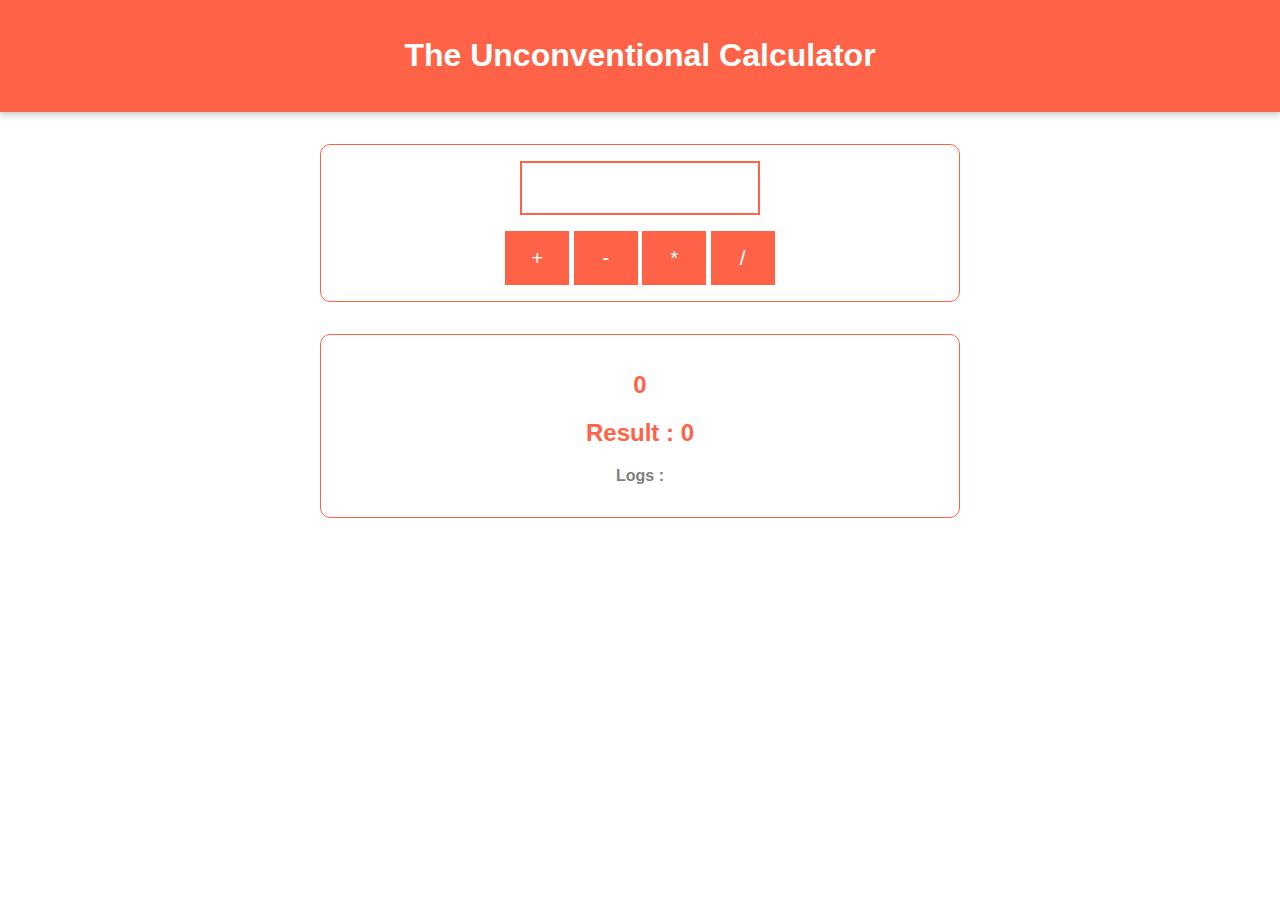
<file: 1.Calculator/index.html>
<!DOCTYPE html>
<html lang="en">
<head>
    <meta charset="UTF-8">
    <meta http-equiv="X-UA-Compatible" content="IE=edge">
    <meta name="viewport" content="width=device-width, initial-scale=1.0">
    <title>Calculator</title>
    <link rel="stylesheet" href="assets/style/app.css">
    <script src="assets/scripts/vendor.js" defer></script>
    <script src="assets/scripts/app.js" defer></script>
</head>
<body>
    <header>
        <h1>The Unconventional Calculator</h1>
    </header>

    <section id="calculator">
        <input type="number" id="input-mumber" />
        <div id='calc-actions'>
            <button type="button" id="btn-add">+</button>
            <button type="button" id="btn-subtract">-</button>
            <button type="button" id="btn-multiply">*</button>
            <button type="button" id="btn-divide">/</button>
        </div>
    </section>
    <section id="result">
        <h2 id="current-calculation">0</h2>
        <h2>Result : <span id="current-result">0</span></h2>
        <h3 id="log">Logs : <span id="logs"></span></h3>
    </section>
</body>
</html>
</file>
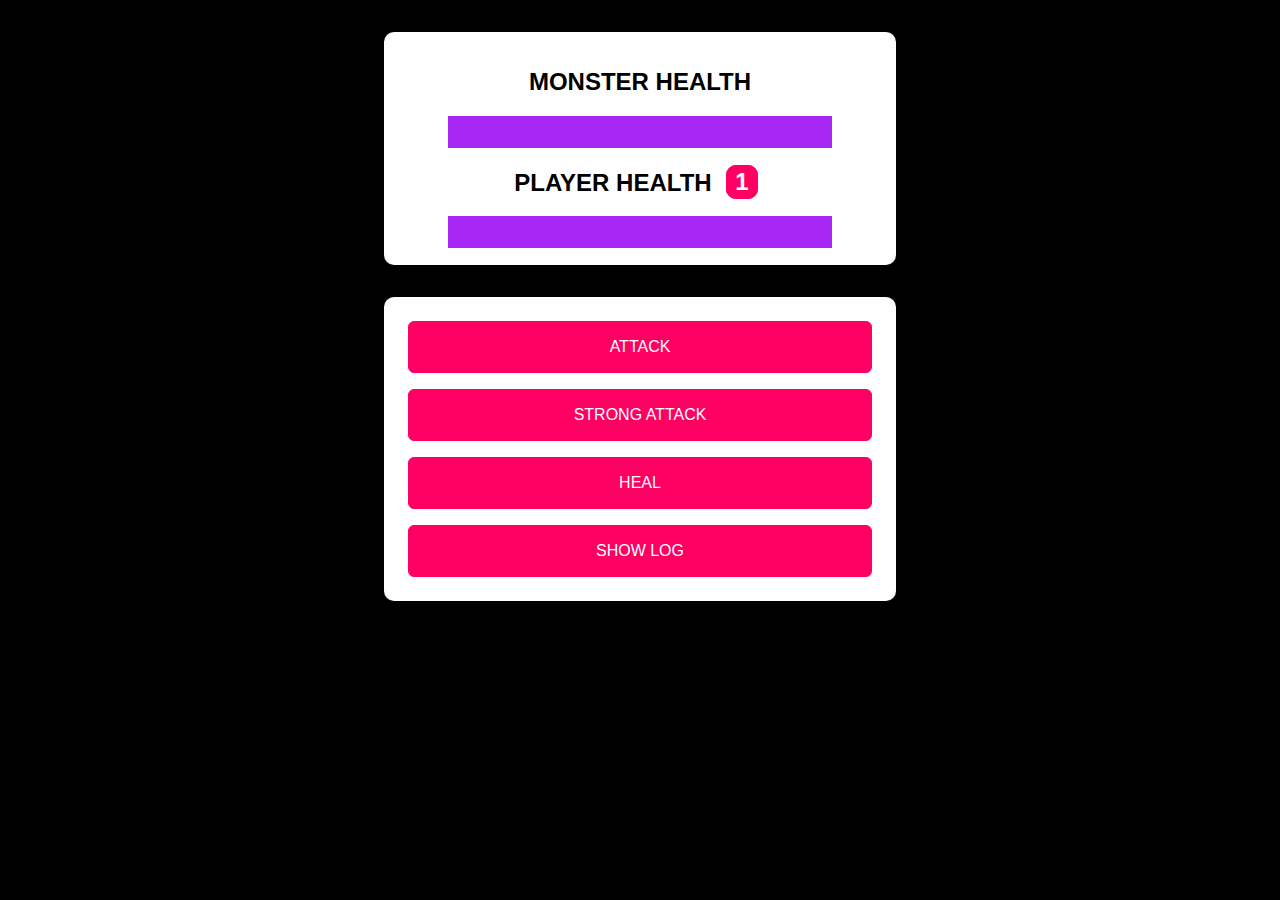
<file: 2.MonsterKiller/index.html>
<!DOCTYPE html>
<html lang="en">
<head>
    <meta charset="UTF-8">
    <meta http-equiv="X-UA-Compatible" content="IE=edge">
    <meta name="viewport" content="width=device-width, initial-scale=1.0">
    <title>Monster Killer</title>
    <link rel="stylesheet" href="assets/styles/app.css">
    <script src="assets/scripts/vender.js" defer></script>
    <script src="assets/scripts/app.js" defer></script>
</head>
<body>
    <div id="backdrop"></div>
    <div id="logs" class="card">
        <ul id="log-list"></ul>
    </div>
    <section id="health-levels">
        <h2>MONSTER HEALTH</h2>
        <progress id="monster-health" max="100" value="100">100%</progress>
        <h2>PLAYER HEALTH <span id="bonus-life">1</span></h2>
        <progress id="player-health" max="100" value="100">100%</progress>
    </section>
    <section id="controls">
        <button id="attack-btn">ATTACK</button>
        <button id="strong-attack-btn">STRONG ATTACK</button>
        <button id="heal-btn">HEAL</button>
        <button id="log-btn">SHOW LOG</button>
    </section>
</body>
</html>
</file>
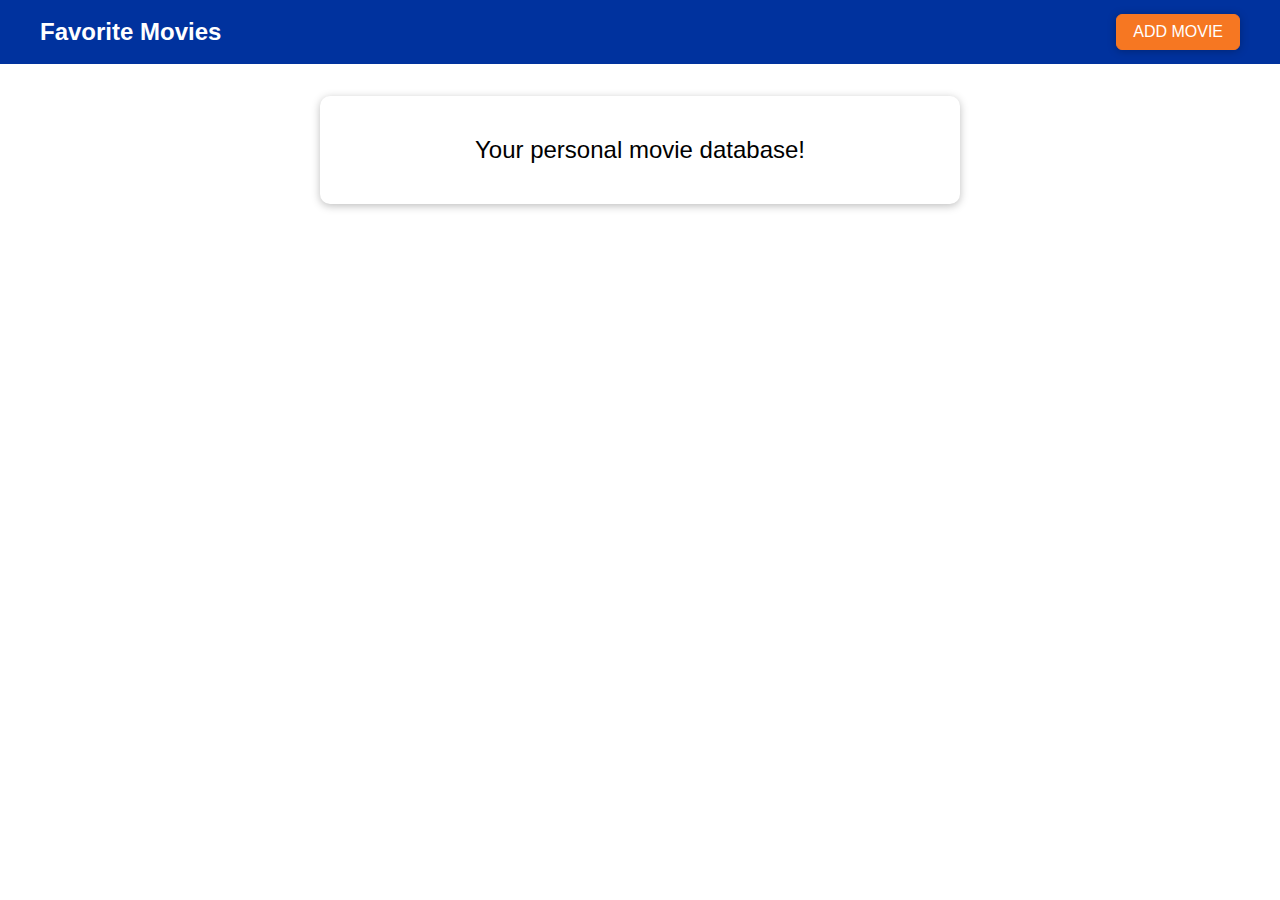
<file: 3.MovieList/index.html>
<!DOCTYPE html>
<html lang="en">
<head>
    <meta charset="UTF-8">
    <meta http-equiv="X-UA-Compatible" content="IE=edge">
    <meta name="viewport" content="width=device-width, initial-scale=1.0">
    <link rel="stylesheet" href="assets/style/app.css">
    <script src="assets/scripts/app.js" defer></script>
    <title>Favorite Movies</title>
</head>
<body>
    <div id="backdrop"></div>
    <div class="modal" id="add-modal">
        <div class="modal-content">
            <label for="title">Movie Title</label>
            <input type="text" name="title" id="title">
            <label for="image-url">Image URL</label>
            <input type="text" name="image-url" id="image-url">
            <label for="rating">Your Rating</label>
            <input type="number" min="1" max="10" name="rating" id="rating" step="1">
        </div>

        <div class="modal-actions">
            <button class="btn btn--passive">Cancle</button>
            <button class="btn btn--success">Add</button>
        </div>

    </div>

    <div class="modal" id="delete-modal">
        <h2 class="modal-title">Are you sure?</h2>
        <p class="modal-content">Are you sure you want to delete this item? This action can't be made undone!</p>
        <div class="modal-actions">
            <button  class="btn btn--passive">No (Cancle)</button>
            <button class="btn btn--danger">Yes</button>
        </div>
    </div>

    <header>
        <h1>Favorite Movies</h1>
        <button>ADD MOVIE</button>
    </header>

    <main>
        <section id="entry-text" class="card">
          <p>Your personal movie database!</p>
        </section>
        <ul id="movie-list"></ul>
    </main>
    
</body>
</html>
</file>
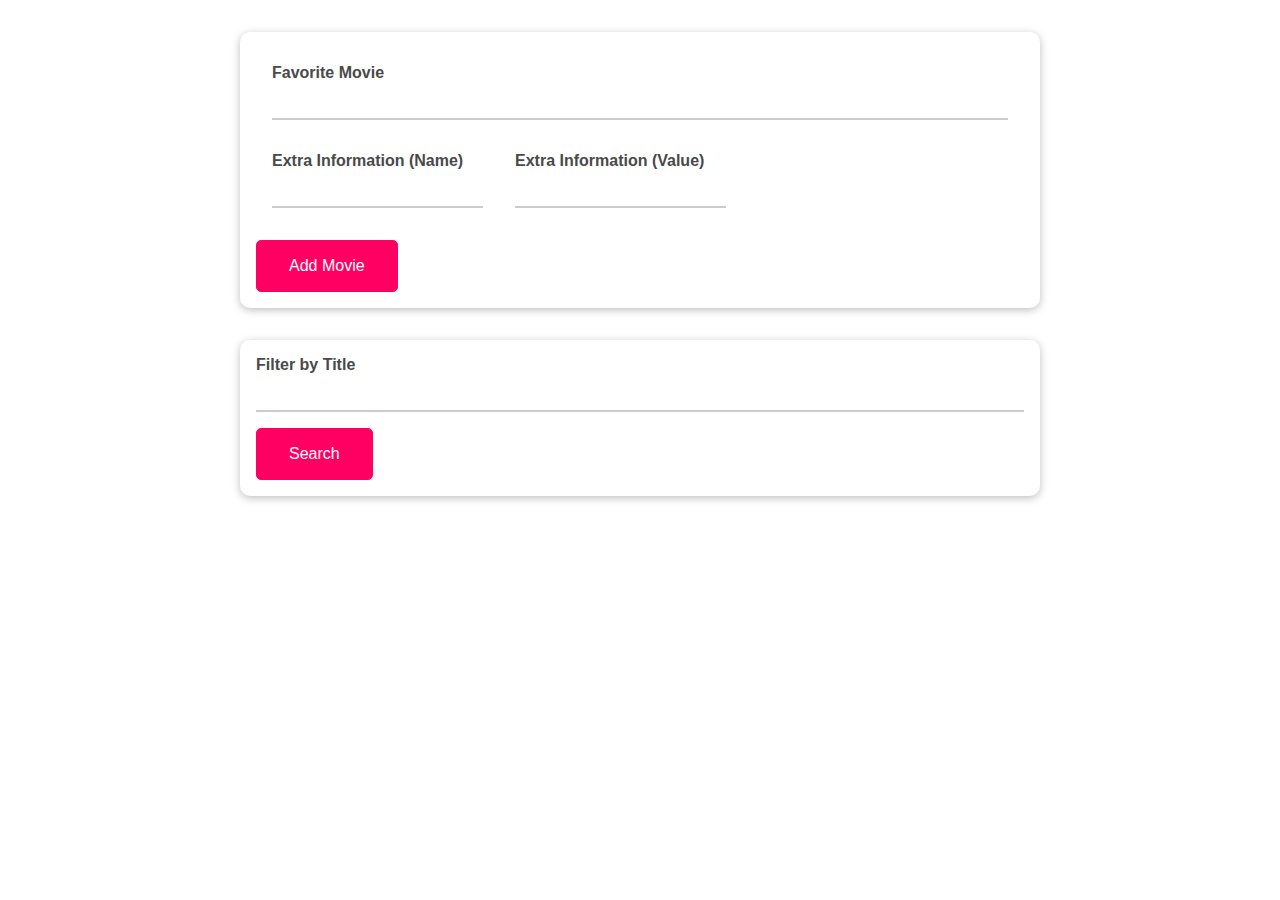
<file: 4.AddMovieAndSearch/index.html>
<!DOCTYPE html>
<html lang="en">
<head>
    <meta charset="UTF-8">
    <meta http-equiv="X-UA-Compatible" content="IE=edge">
    <meta name="viewport" content="width=device-width, initial-scale=1.0">
    <title>Create Movie and search</title>
    <link rel="stylesheet" href="assets/style/app.css">
    <script src="assets/scripts/app.js" defer></script>
</head>
<body>
    <section id="user-input" class="card">
        <div class="control">
            <label for="title">Favorite Movie</label>
            <input id="title" type="text">
        </div>
        <div class="inline-controls">
            <div  class="control">
                <label for="extra-name">Extra Information (Name)</label>
                <input type="text" id="extra-name" />
            </div>
            <div class="control">
                <label for="extra-value">Extra Information (Value)</label>
                <input type="text" id="extra-value" />
            </div>
        </div>
        <button id="add-movie-btn">Add Movie</button>
    </section>



    <section id="filter" class="card">
        <label for="filter-title">Filter by Title</label>
        <input type="text" id="filter-title" />
        <button id="search-btn">Search</button>
    </section>



    <ul id="movie-list" class="card"></ul>
</body>
</html>
</file>
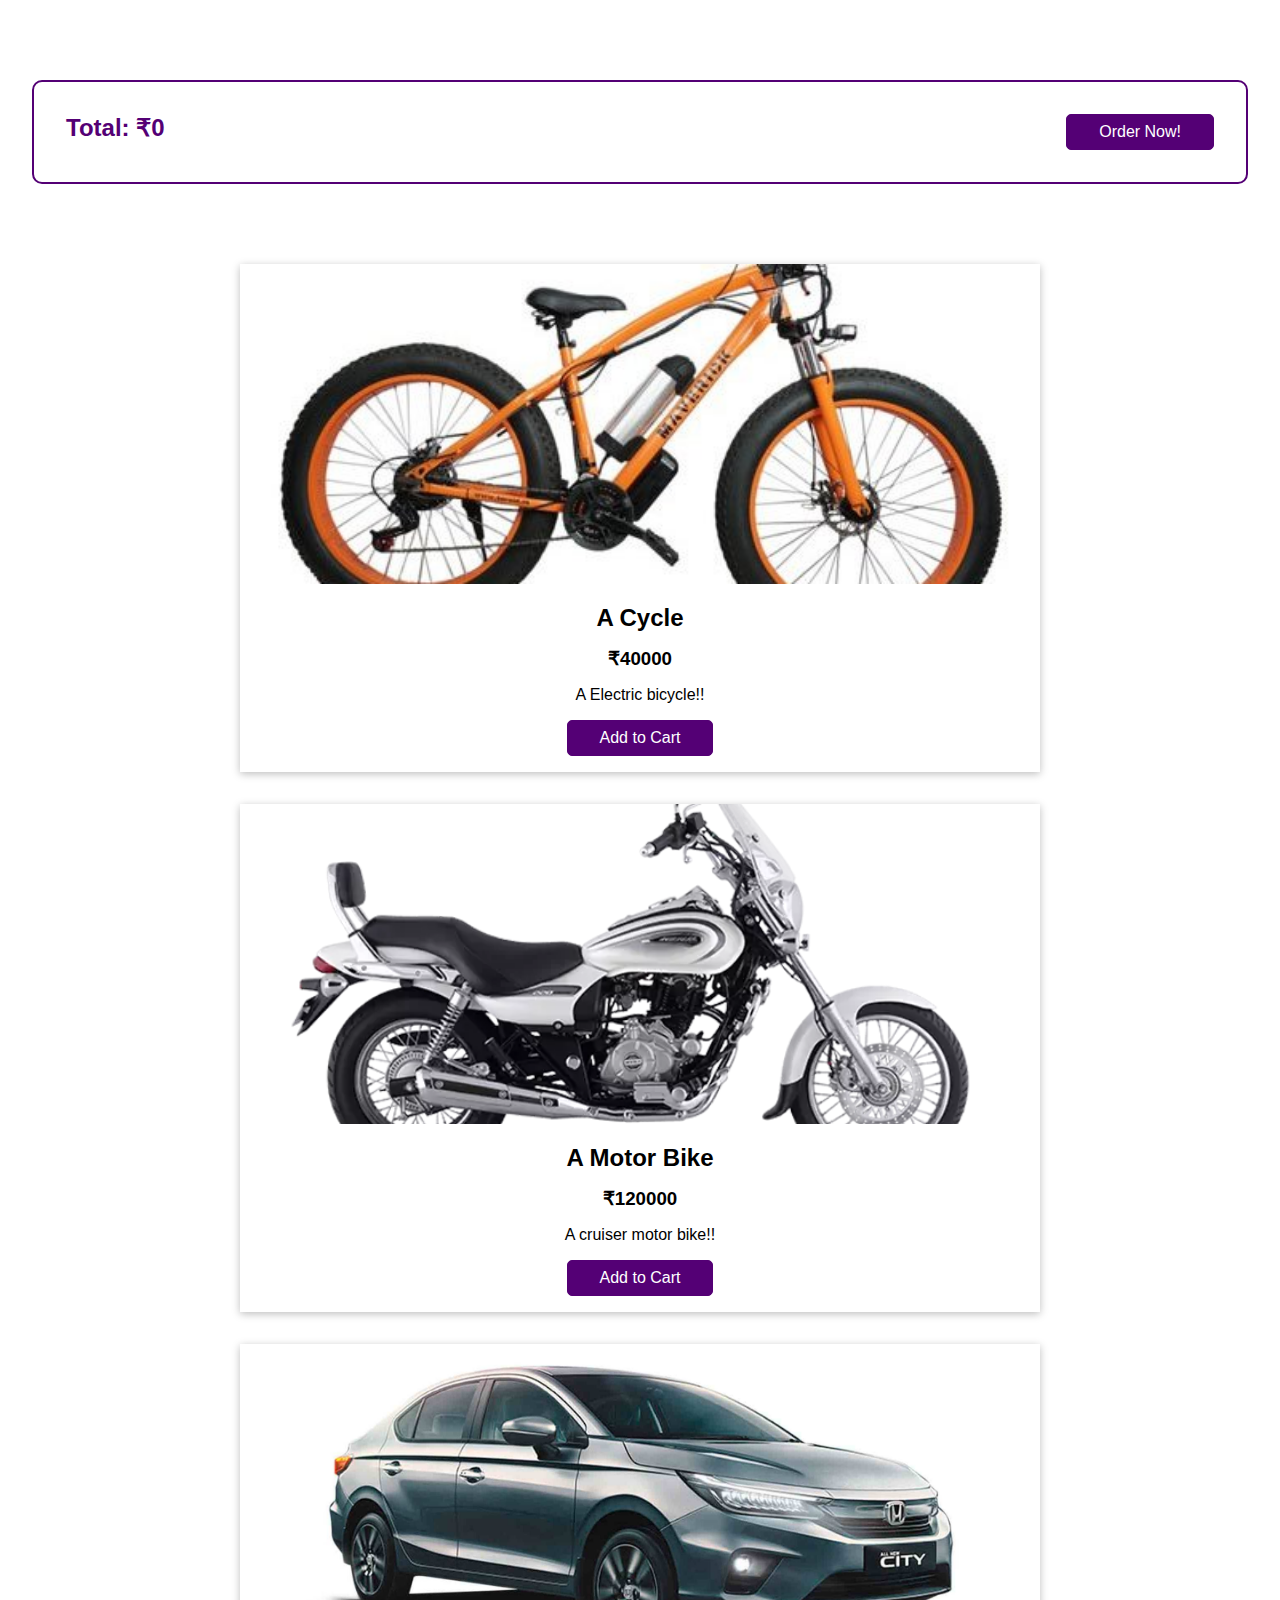
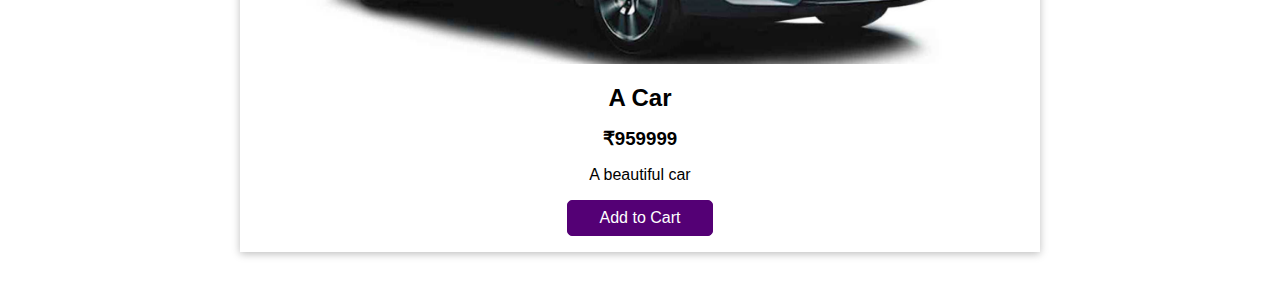
<file: 5.ShopingCart/index.html>
<!DOCTYPE html>
<html lang="en">
<head>
    <meta charset="UTF-8">
    <meta http-equiv="X-UA-Compatible" content="IE=edge">
    <meta name="viewport" content="width=device-width, initial-scale=1.0">
    <title>Shoping Cart</title>
    <link rel="stylesheet" href="assets/styles/app.css">
    <script src="assets/scripts/app.js" defer></script>
</head>
<body>
    <div id="app"></div>
</body>
</html>
</file>
<file: 1.Calculator/assets/style/app.css>
* {
    box-sizing: border-box;
}

html {
    font-family: sans-serif;
}

body {
    margin: 0;
}

header {
    color: white;
    background: tomato;
    text-align: center;
    width: 100%;
    padding: 1rem;
    box-shadow: 0 2px 8px rgba(0, 0, 0, 0.26);
}

#calculator,
#result {
    width: 40rem;
    margin: 2rem auto;
    border: 1px solid tomato;
    border-radius: 10px;
    padding: 1rem;
    color: tomato;
    text-align: center;
    max-width: 90%;
}

#input-mumber{
    font-size: 2.5rem;
    width: 15rem;
    padding: 0.15rem;
    margin: auto;
    display: block;
    color: tomato;
    border: 2px solid tomato;
}

#calculator input:focus {
    outline: none;
  }

 #calculator button{
     background: tomato;
     color: white;
     border: 1px solid tomato;
     padding: 0.9rem;
     cursor: pointer;
     font-size: 1.3rem;
 } 

 #calculator button:focus {
    outline: none;
  }

  #calculator button:hover,
  #calculator button:active{
      background: black;
      border-color: black;
  }

  #calc-actions button {
    width: 4rem;
  }
  
  #calc-actions {
    margin-top: 1rem;
    text-align: center;
  }

  #logs,
  #log {
      font-size: 1rem;
      color: gray;
  }
</file>
<file: 2.MonsterKiller/assets/styles/app.css>
html {
    font-family: sans-serif;
}
body {
    background: black;
}
h2 {
    font-size: 1.5rem;
}

progress {
    -webkit-appearance: none;
    -moz-appearance: none;
    appearance: none;
    width: 80%;
    height: 2rem;
    color: #ff0062;
    border: 1px solid #a927f5;
}

progress[value]::-webkit-progress-bar,
progress[value] {
  background-color: #eee;
  box-shadow: 0 2px 5px rgba(0, 0, 0, 0.25) inset;
}

progress[value]::-webkit-progress-value {
  background-color: #a927f5;
  transition: all 0.2s ease-out;
}

progress[value]::-moz-progress-bar {
  background-color: #a927f5;
  transition: all 0.2s ease-out;
}

button {
    font: inherit;
    background: #ff0062;
    border: 1px solid #ff0062;
    color: white;
    padding: 1rem 2rem;
    border-radius: 6px;
    cursor: pointer;
    margin: 0.5rem;
  }

  button:focus {
    outline: none;
  }
  
  button:hover,
  button:active {
    background: #a927f5;
    border-color: #a927f5;
  }

  #health-levels,
#controls {
  margin: 2rem auto;
  width: 30rem;
  text-align: center;
  border-radius: 10px;
  padding: 1rem;
  box-shadow: 0 2px 8px rgba(0, 0, 0, 0.25);
  background: white;
}

#controls {
    display: flex;
    flex-direction: column;
  }

  #bonus-life{
    font-weight: bold;
    color: white;
    background: #ff0062;
    border: 1px solid #ff0062;
    padding: 0.15rem 0.5rem;
    border-radius: 10px;
    text-align: center;
    margin: 0 0.5rem;
  }
  
  #backdrop{
    position: fixed;
    width: 100%;
    height: 100vmax;
    top: 0;
    left: 0;
    background: rgba(0, 0, 0, 0.75);
    z-index: 10;
    pointer-events: none;
    display: none;
  }

  #backdrop.visible
  {
    display: block;
    pointer-events: all;
  }

  .card{
    background:white;
    border-radius: 10px;
    box-shadow: 0 2px 8px rgba(0, 0, 0, 0.26);
    display: none;
    z-index: 100;
    width: 70%;
    top: 9vh;
    left: 13%;
    position: relative;
	padding: 1rem;
	max-height: 25rem;
	overflow: scroll;
  }

  #logs.visible
  {
    display: block;
    pointer-events: all;
  }


  .log-element{
    box-shadow: 0 2px 8px rgba(0, 0, 0, 0.26);
    border-radius: 10px;
    display: flex;
    margin-left: auto;
    margin-right: auto;
    margin-top: 1rem;
    margin-bottom: 1rem;
    width: 100%;
    background: orange;
    text-align: center;
  }

  .log-element h4{
    text-align: center;
    color: #a927f5;
  }
</file>
<file: 3.MovieList/assets/style/app.css>
*{
    box-sizing: border-box;
}
html{
    font-family: sans-serif;
}
body{
    margin: 0;
}

button:focus{
    outline: none;
}
header{
    width: 100%;
    background: #00329e;
    height: 4rem;
    padding: 0 2.5rem;
    display: flex;
    align-items: center;
    justify-content: space-between;
}

header h1{
    margin: 0;
    color: white;
    font-size: 1.5rem;
}

header button{
    font: inherit;
    padding: 0.5rem 1rem;
    background: #f67722;
    border: 1px solid #f67722;
    color: white;
    border-radius: 6px;
    box-shadow: 0 1px 8px rgba(0, 0, 0, 0.26);
    cursor: pointer;
}

header button:hover,
header button:active{
    background: red;
    border-color: red;
    color: black;
}

label {
    font-weight: bold;
    margin: 0.5rem 0;
    color: #464646;
  }
  input {
    font: inherit;
    border: 1px solid #ccc;
    padding: 0.4rem 0.2rem;
    color: #383838;
  }

  input:focus {
    outline: none;
    background: #fff1c4;
  }

  .btn {
    font: inherit;
    padding: 0.5rem 1.5rem;
    border: 1px solid #00329e;
    background: #00329e;
    color: white;
    border-radius: 6px;
    box-shadow: 0 1px 8px rgba(0, 0, 0, 0.26);
    cursor: pointer;
    margin: 0 0.5rem;
  }

.btn:hover,
.btn:active {
  background: #f67722;
  border-color: #f67722;
}

.btn--passive {
    color: #00329e;
    background: transparent;
    border: none;
    box-shadow: none;
  }

.btn--passive:hover,
.btn--passive:active {
  background: #aec6f8;
}

.btn--danger {
    background: #d30808;
    color: white;
    border-color: #d30808;
  }
  
  .btn--danger:hover,
  .btn--danger:active {
    background: #ff3217;
    border-color: #ff3217;
  }

  .modal {
    position: fixed;
    z-index: 100;
    background: white;
    border-radius: 10px;
    width: 80%;
    top: 30vh;
    left: 10%;
    box-shadow: 0 2px 8px rgba(0, 0, 0, 0.26);
    display: none;
  }

  .modal.visible {
    display: block;
    animation: fade-slide-in 0.3s ease-out forwards;
  }

  .modal .modal-title {
    margin: 0;
    padding: 1rem;
    border-bottom: 1px solid #00329e;
    background: #00329e;
    color: white;
    border-radius: 10px 10px 0 0;
  }

  .modal .modal-content {
    padding: 1rem;
  }

  .modal .modal-actions {
    padding: 1rem;
    display: flex;
    justify-content: flex-end;
  }

  .movie-element {
    margin: 1rem 0;
    box-shadow: 0 2px 8px rgba(0, 0, 0, 0.26);
    border-radius: 10px;
    display: flex;
  }

.movie-element h2,
.movie-element p {
  font-size: 1.25rem;
  margin: 0;
}

.movie-element h2 {
    color: #383838;
    margin-bottom: 1rem;
  }

  .movie-element p {
    color: white;
    display: inline;
    background: #f67722;
    padding: 0.25rem 1rem;
    border-radius: 15px;
  }

  .movie-element__image {
    flex: 1;
    border-radius: 10px 0 0 10px;
    overflow: hidden;
  }

  .movie-element__image img {
    height: 100%;
    width: 100%;
    object-fit: cover;
  }

  .movie-element__info {
    flex: 2;
    padding: 1rem;
  }

  .card {
    background: white;
    border-radius: 10px;
    box-shadow: 0 2px 8px rgba(0, 0, 0, 0.26);
  }

  #entry-text {
    width: 40rem;
    margin: 2rem auto;
    max-width: 80%;
    padding: 1rem;
  }
  
  #entry-text p {
    font-size: 1.5rem;
    text-align: center;
  }

  #movie-list {
    list-style: none;
    width: 40rem;
    max-width: 90%;
    margin: 1rem auto;
    padding: 0;
  }

  #backdrop {
    position: fixed;
    width: 100%;
    height: 100vh;
    top: 0;
    left: 0;
    background: rgba(0, 0, 0, 0.75);
    z-index: 10;
    pointer-events: none;
    display: none;
  }

  #backdrop.visible {
    display: block;
    pointer-events: all;
  }

  #add-modal .modal-content {
    display: flex;
    flex-direction: column;
  }

  @media (min-width: 768px) {
    .modal {
      width: 40rem;
      left: calc(50% - 20rem);
    }
  }
  
  @keyframes fade-slide-in {
    from {
      transform: translateY(-5rem);
    }
    to {
      transform: translateY(0);
    }
  }
</file>
<file: 4.AddMovieAndSearch/assets/style/app.css>
*{
    box-sizing: border-box;
}

html{
    font-family: sans-serif;
}

body{
    margin: 0;
}

label{
    font-weight: bold;
    display: block;
    color: #494949;
}

input{
    font: inherit;
    border: none;
    border-bottom: 2px solid #ccc;
    color: #494949;
    width: 100%;
    display: block;
    margin: 1rem 0;
}

input:focus {
    outline: none;
    border-color: #ff0062;
  }

  button{
    font:inherit;
    color: white;
    border-radius: 5px;
    border: 1px solid #ff0062;
    padding: 1rem 2rem;
    background: #ff0062;
    cursor: pointer;
  }

  button:focus {
    outline: none;
  }

  button:hover,
  button:active {
  background:black;
  border-color: #ff3482;
  color: red;
}
.card{
    padding: 1rem;
    border-radius: 10px;
    box-shadow: 0 2px 8px rgba(0, 0, 0, 0.26);
}

.inline-controls {
    display: flex;
  }

  .control {
    margin: 1rem;
  }

  #user-input,
#movie-list,
#filter {
  width: 50rem;
  max-width: 90%;
  margin: 2rem auto;
}

#movie-list {
    display: none;
    list-style: none;
    padding: 1rem;
  }
  
  #movie-list.visible {
    display: block;
  }
  
  #movie-list li {
    margin: 1rem;
    color: #ff0062;
    font-weight: bold;
    font-size: 1.5rem;
  }
</file>
<file: 5.ShopingCart/assets/styles/app.css>
* {
    box-sizing: border-box;
  }
  
  html {
    font-family: sans-serif;
  }
  
  body {
    margin: 0;
  }
  header {
    position: fixed;
    top: 0;
    left: 0;
    height: 4rem;
    width: 100%;
    display: flex;
    justify-content: center;
    align-items: center;
    background: #540075;
    box-shadow: 0 2px 6px rgba(0, 0, 0, 0.26);
  }

  header h1 {
    color: white;
    font-size: 2rem;
  }

  button {
    background: #540075;
    color: white;
    border: 1px solid #540075;
    border-radius: 5px;
    padding: 0.5rem 2rem;
    font: inherit;
    cursor: pointer;
  }

  button:focus {
    outline: none;
  }
  
  button:hover,
  button:active {
    background: #790fa3;
    border-color: #790fa3;
  }

  .cart {
    margin: 5rem 2rem;
    border: 2px solid #540075;
    border-radius: 10px;
    padding: 2rem;
    display: flex;
    justify-content: space-between;
  }

  .cart h2 {
    margin: 0;
    font-size: 1.5rem;
    color: #540075;
  }

  .product-list {
    list-style: none;
    margin: 0 2rem;
    padding: 0;
  }
  
  .product-item {
    margin: 2rem auto;
    box-shadow: 0 2px 8px rgba(0, 0, 0, 0.26);
    width: 50rem;
    max-width: 90%;
  }


  .product-item img {
    width: 100%;
    height: 20rem;
    object-fit: cover;
  }
  
  .product-item__content {
    padding: 1rem;
    text-align: center;
  }
  
  .product-item h2,
  .product-item h3 {
    margin: 0 0 1rem 0;
  }
</file>
